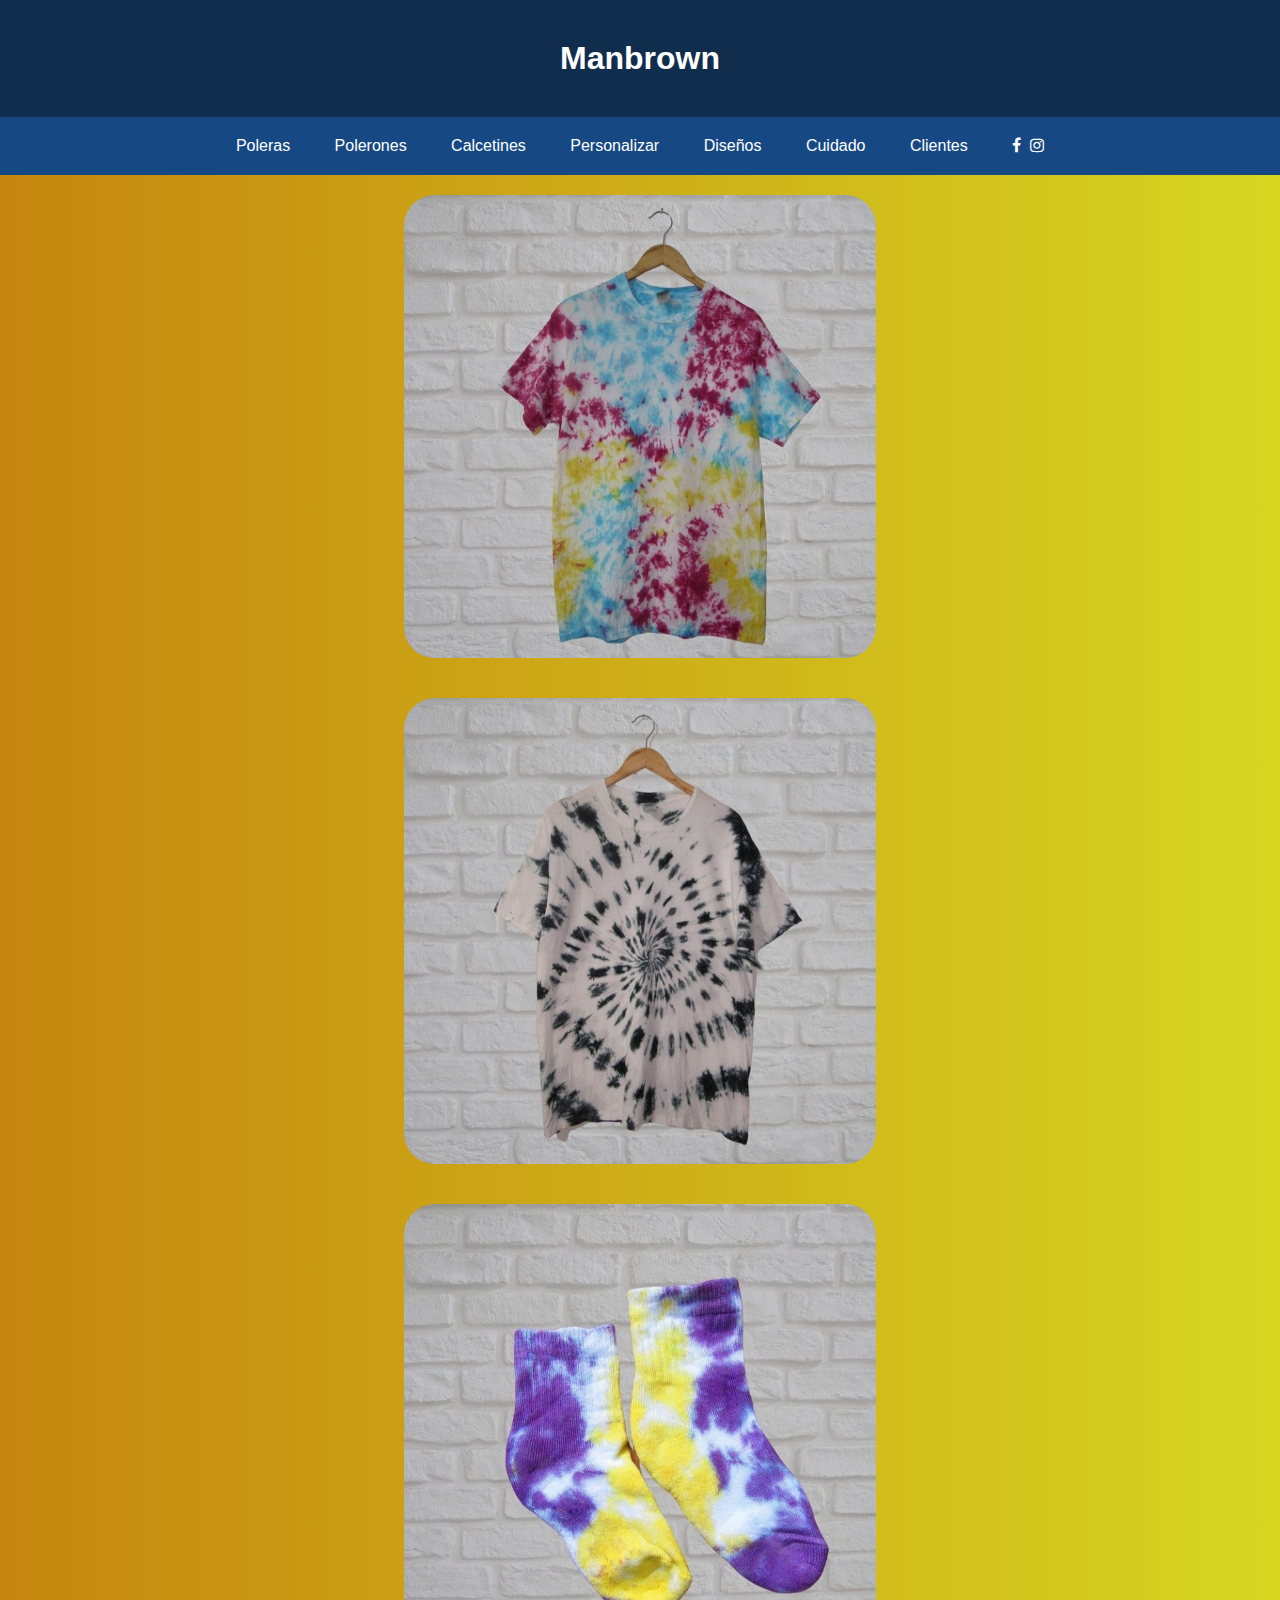
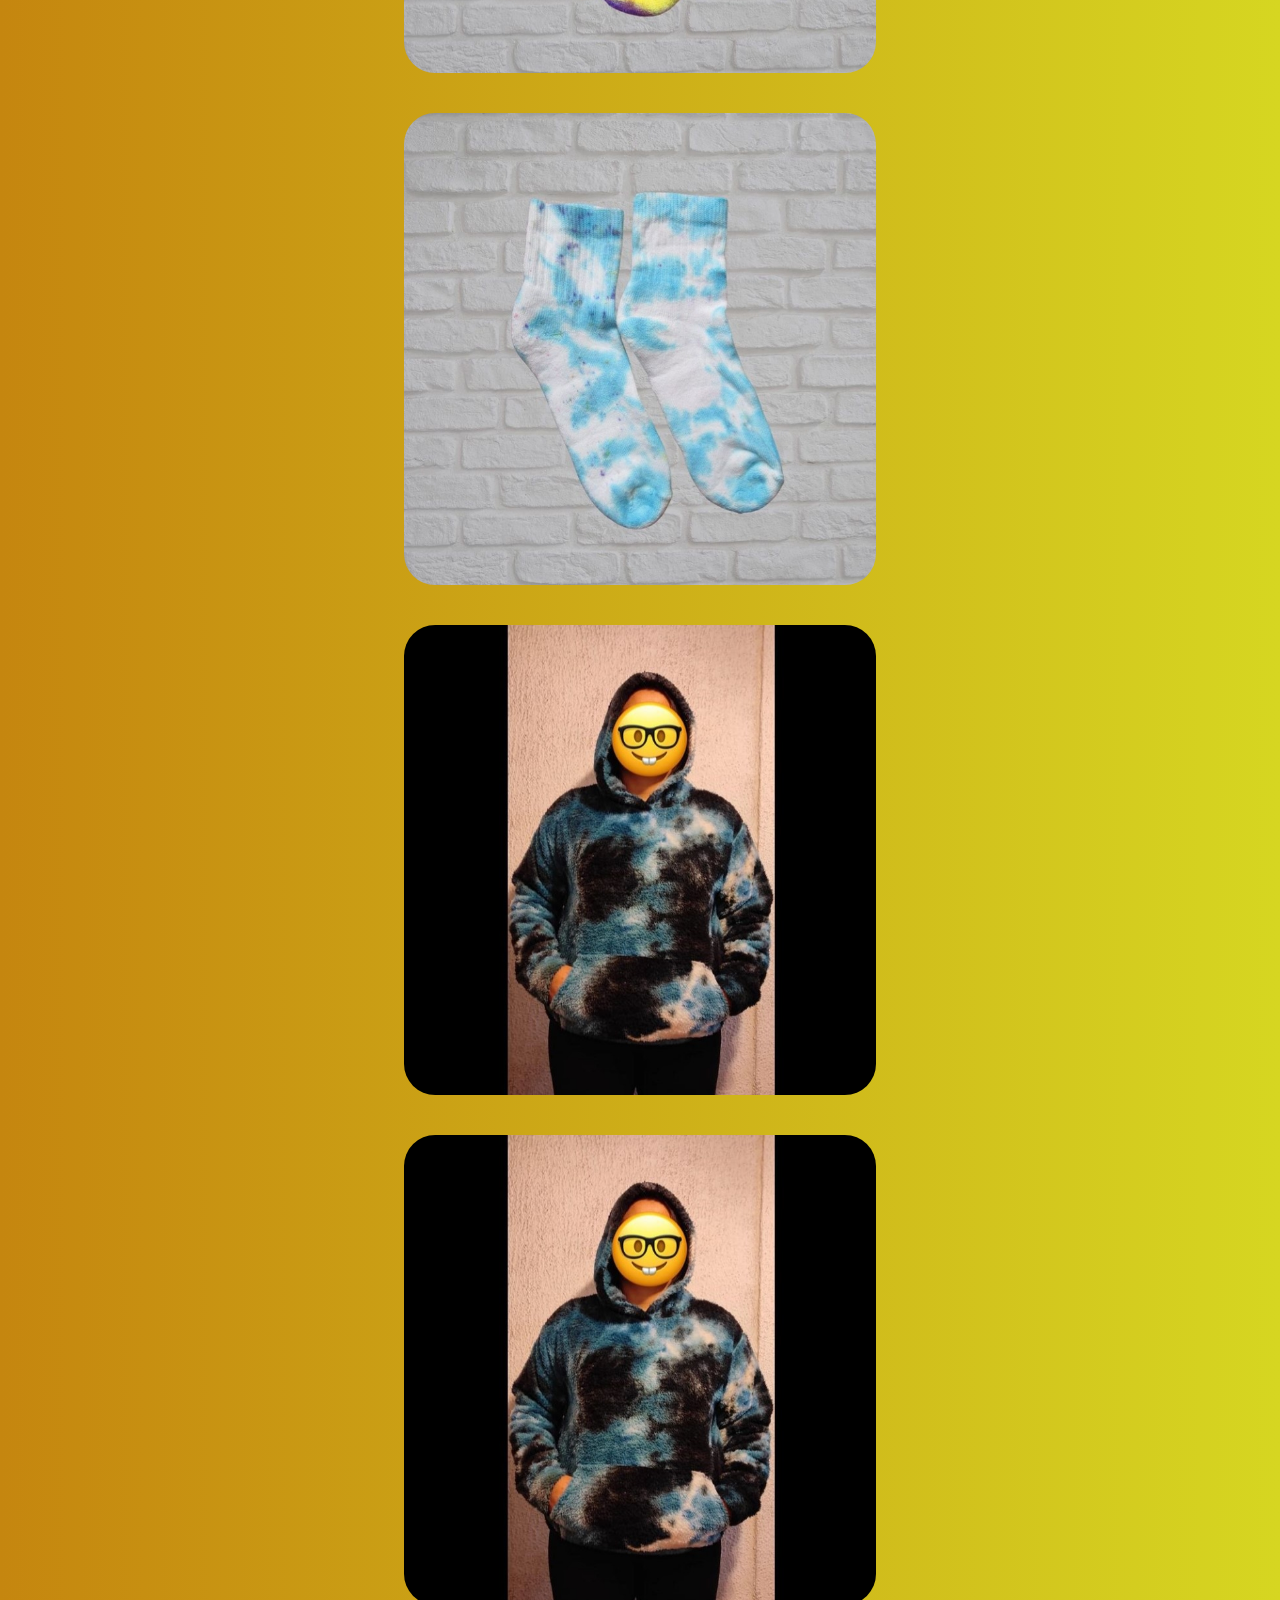
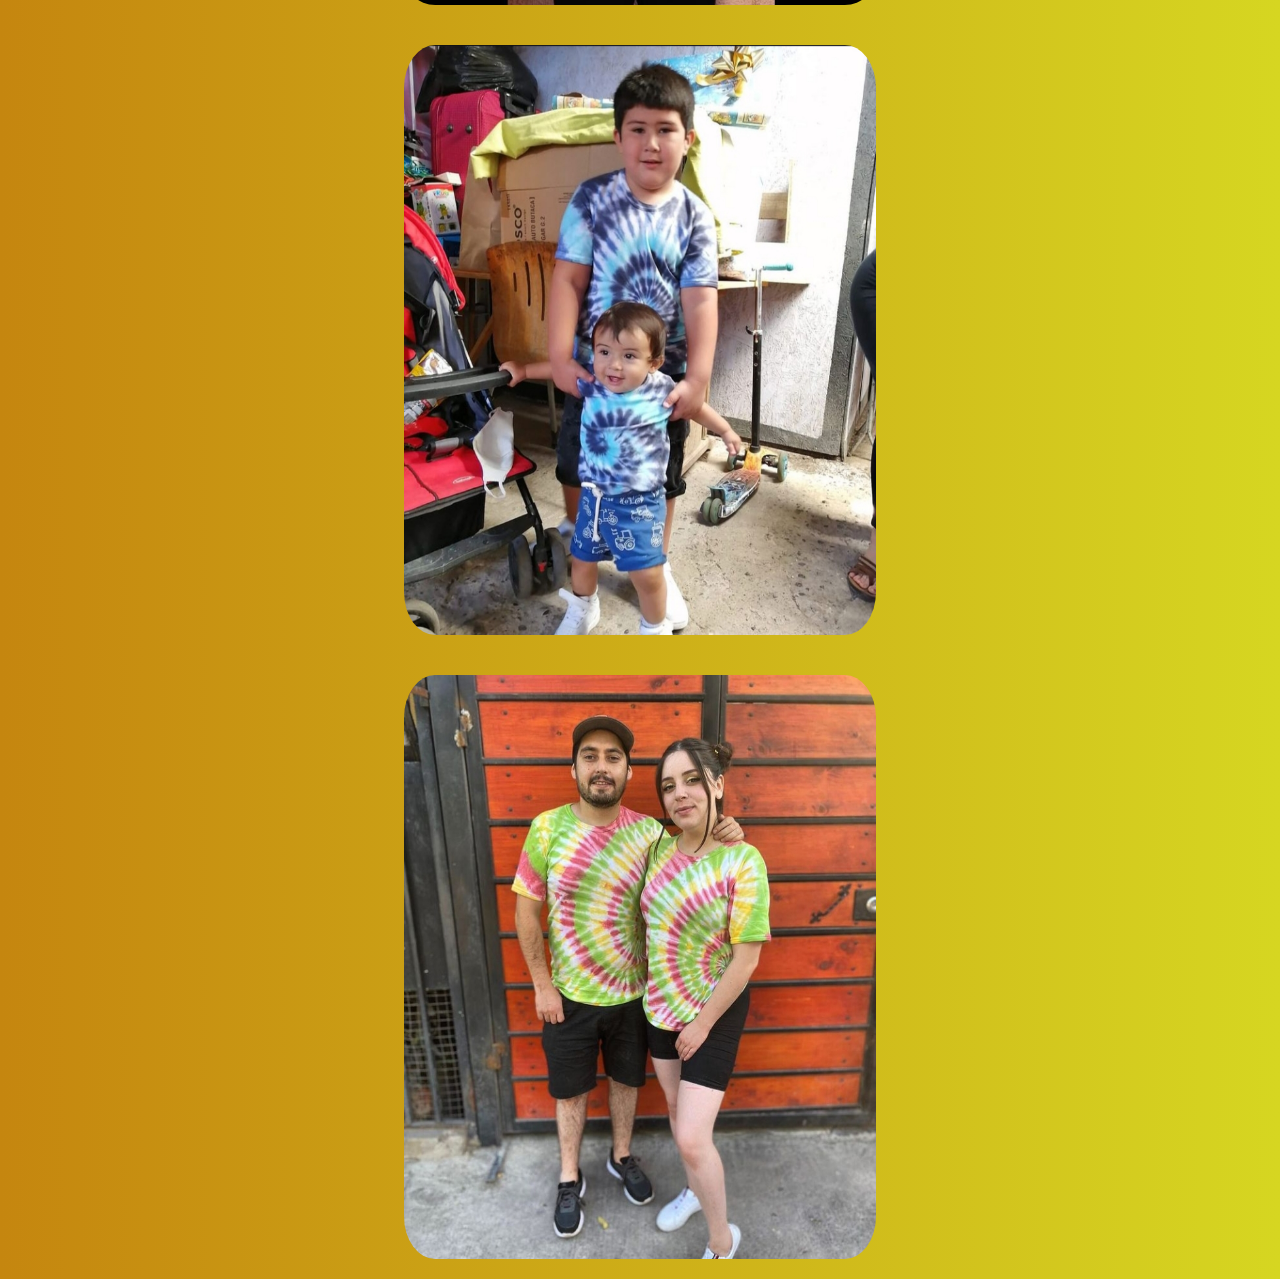
<file: index.html>
<!DOCTYPE html>
<html lang="en">

<head>
  <meta charset="UTF-8">
  <meta name="viewport" content="width=device-width, initial-scale=1.0">
  <meta http-equiv="X-UA-Compatible" content="ie=edge">
  <title>Inicio</title>
  <link rel="stylesheet" href="css/style.css">
  <link rel="stylesheet" href="https://stackpath.bootstrapcdn.com/font-awesome/4.7.0/css/font-awesome.min.css">
  <link href="https://cdn.jsdelivr.net/npm/bootstrap@5.0.2/dist/css/bootstrap.min.css" rel="stylesheet"
    integrity="sha384-EVSTQN3/azprG1Anm3QDgpJLIm9Nao0Yz1ztcQTwFspd3yD65VohhpuuCOmLASjC" crossorigin="anonymous">
  <link rel="stylesheet" href="https://cdnjs.cloudflare.com/ajax/libs/font-awesome/4.7.0/css/font-awesome.min.css">
</head>

<body>

  <header>
    <h1>Manbrown</h1>
  </header>

  <nav>
    <ul>
      <li><a href="poleras.html">Poleras</a></li>
      <li><a href="polerones.html">Polerones</a></li>
      <li><a href="calcetines.html">Calcetines</a></li>
      <li><a href="personalizar.html">Personalizar</a></li>
      <li><a href="diseños.html">Diseños</a></li>
      <li><a href="cuidado.html">Cuidado</a></li>
      <li><a href="clientes.html">Clientes</a></li>
      <li><a target="_blank" href="https://facebook.com/Manbrowncl-102744418232421" class="fa fa-facebook"></a>&nbsp;&nbsp;<a target="_blank"
          href="https://instagram.com/manbrowncl/" class="fa fa-instagram"></a></li>
    </ul>
    <div class="hide">
      <i class="fa fa-bars" aria-hidden="true"></i> Menu
    </div>
  </nav>


  <div class="home">
    <img src="manbrown/poleras/1.jpg">
    <img src="manbrown/poleras/2.jpg">
    <img src="manbrown/calcetines/1.jpg">
    <img src="manbrown/calcetines/2.jpg">
    <img src="manbrown/polerones/1.jpg">
    <img src="manbrown/polerones/1.jpg">
    <img src="manbrown/clientes/3.jpg">
    <img src="manbrown/clientes/2.jpg">
  </div>


  <script src="https://code.jquery.com/jquery-1.12.4.min.js"></script>
  <script src="js/script.js"></script>
</body>

</html>
</file>
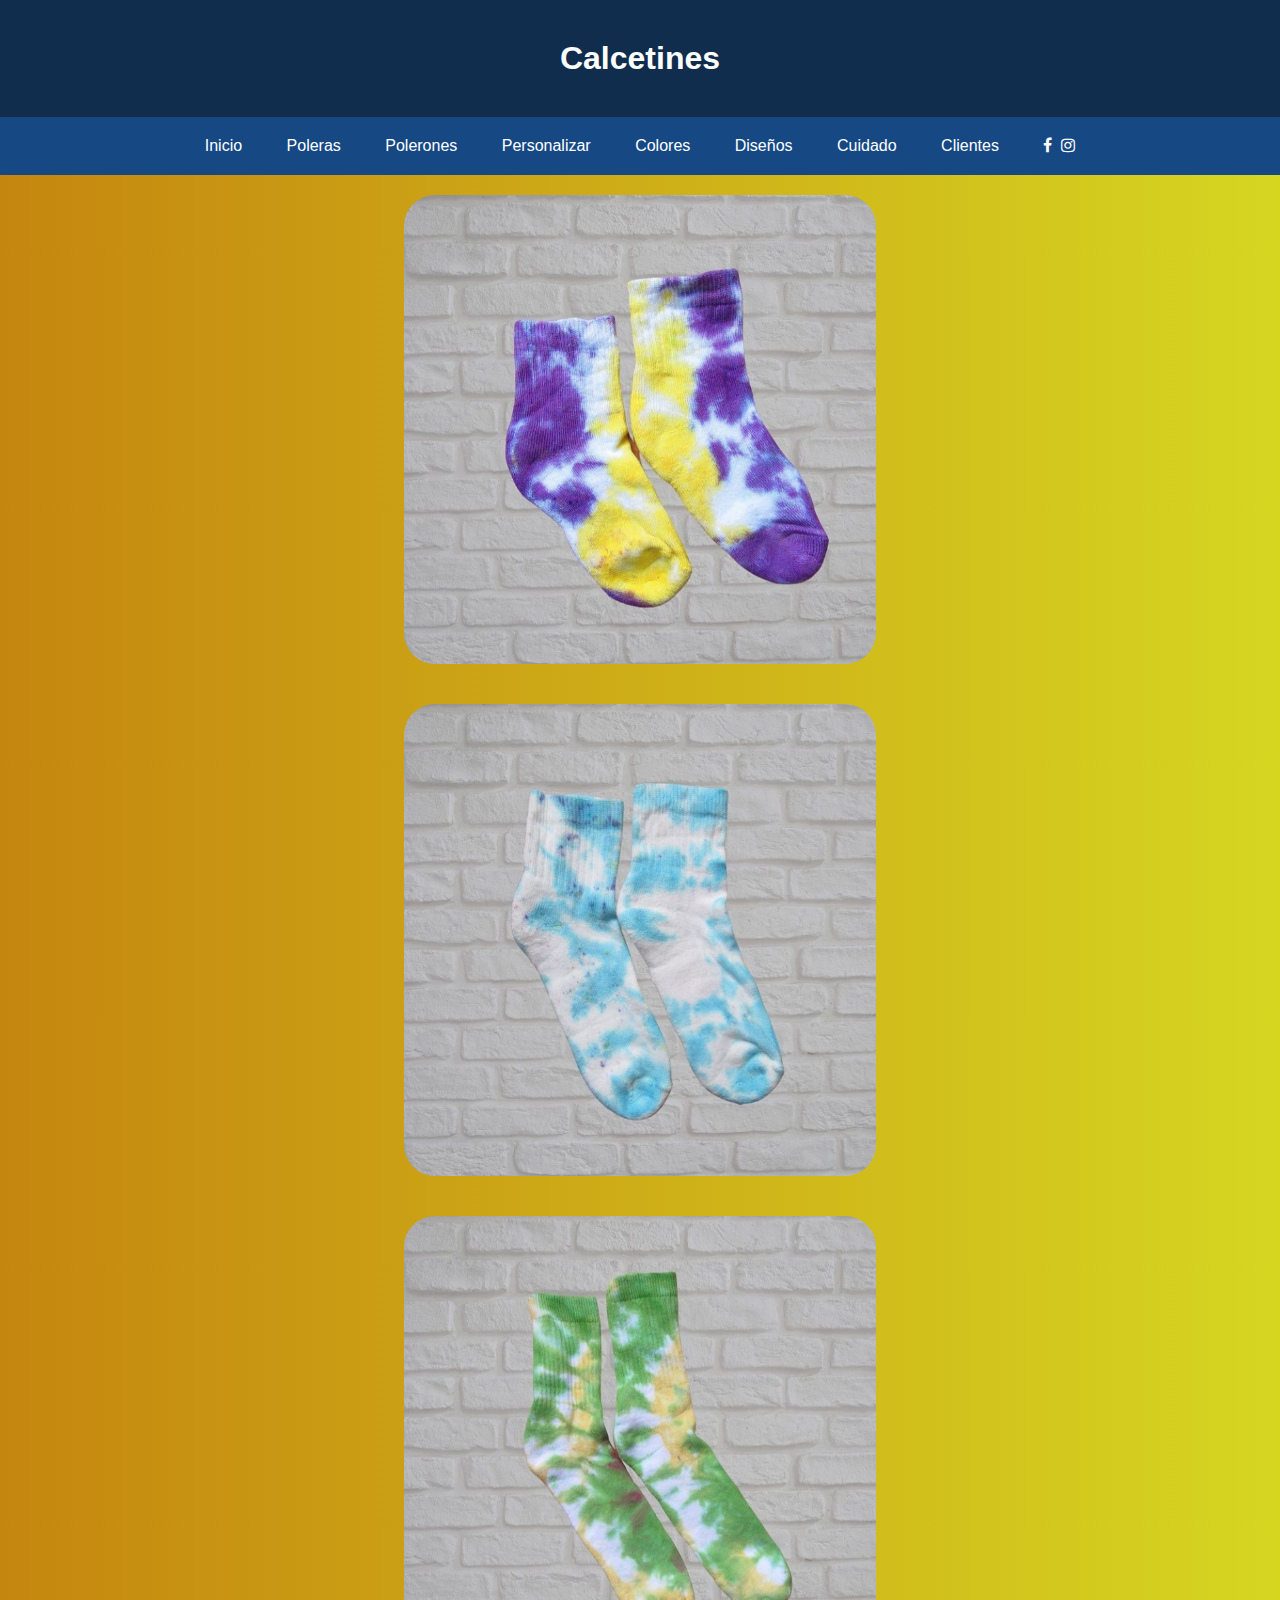
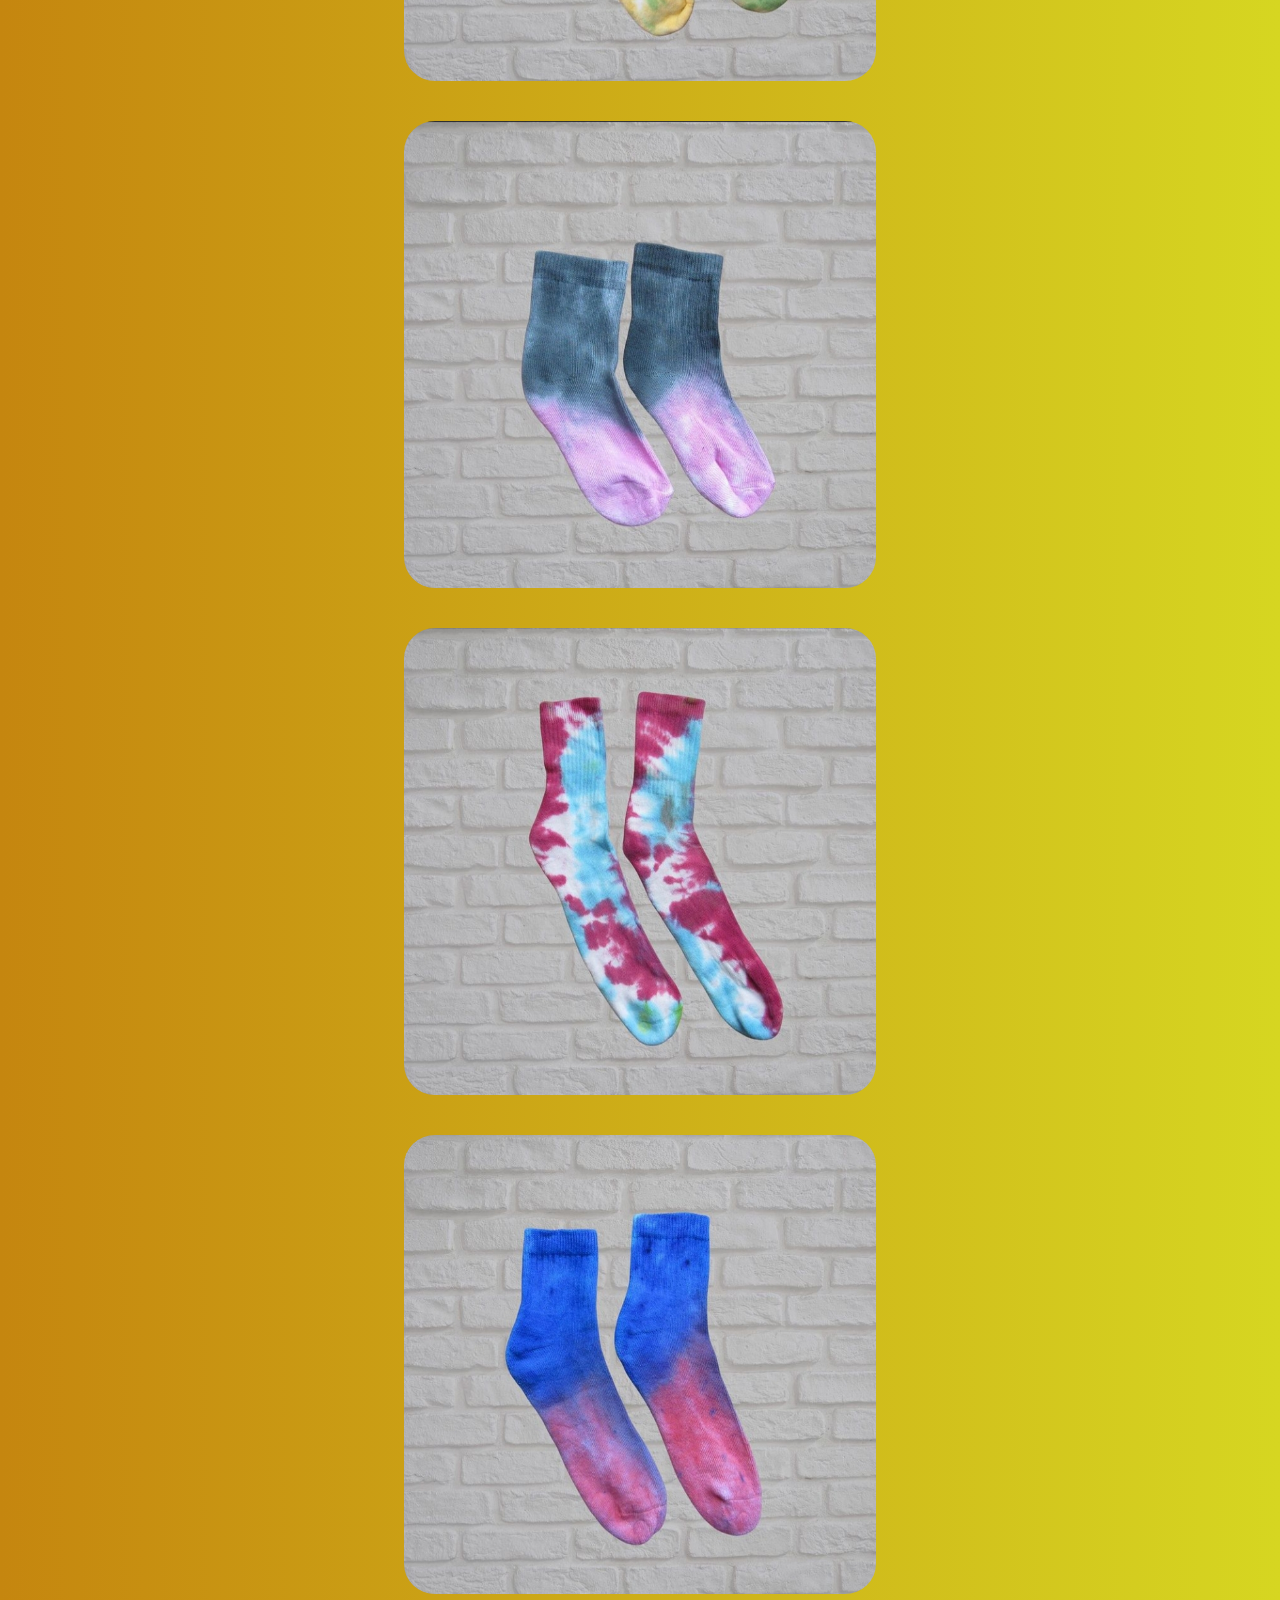
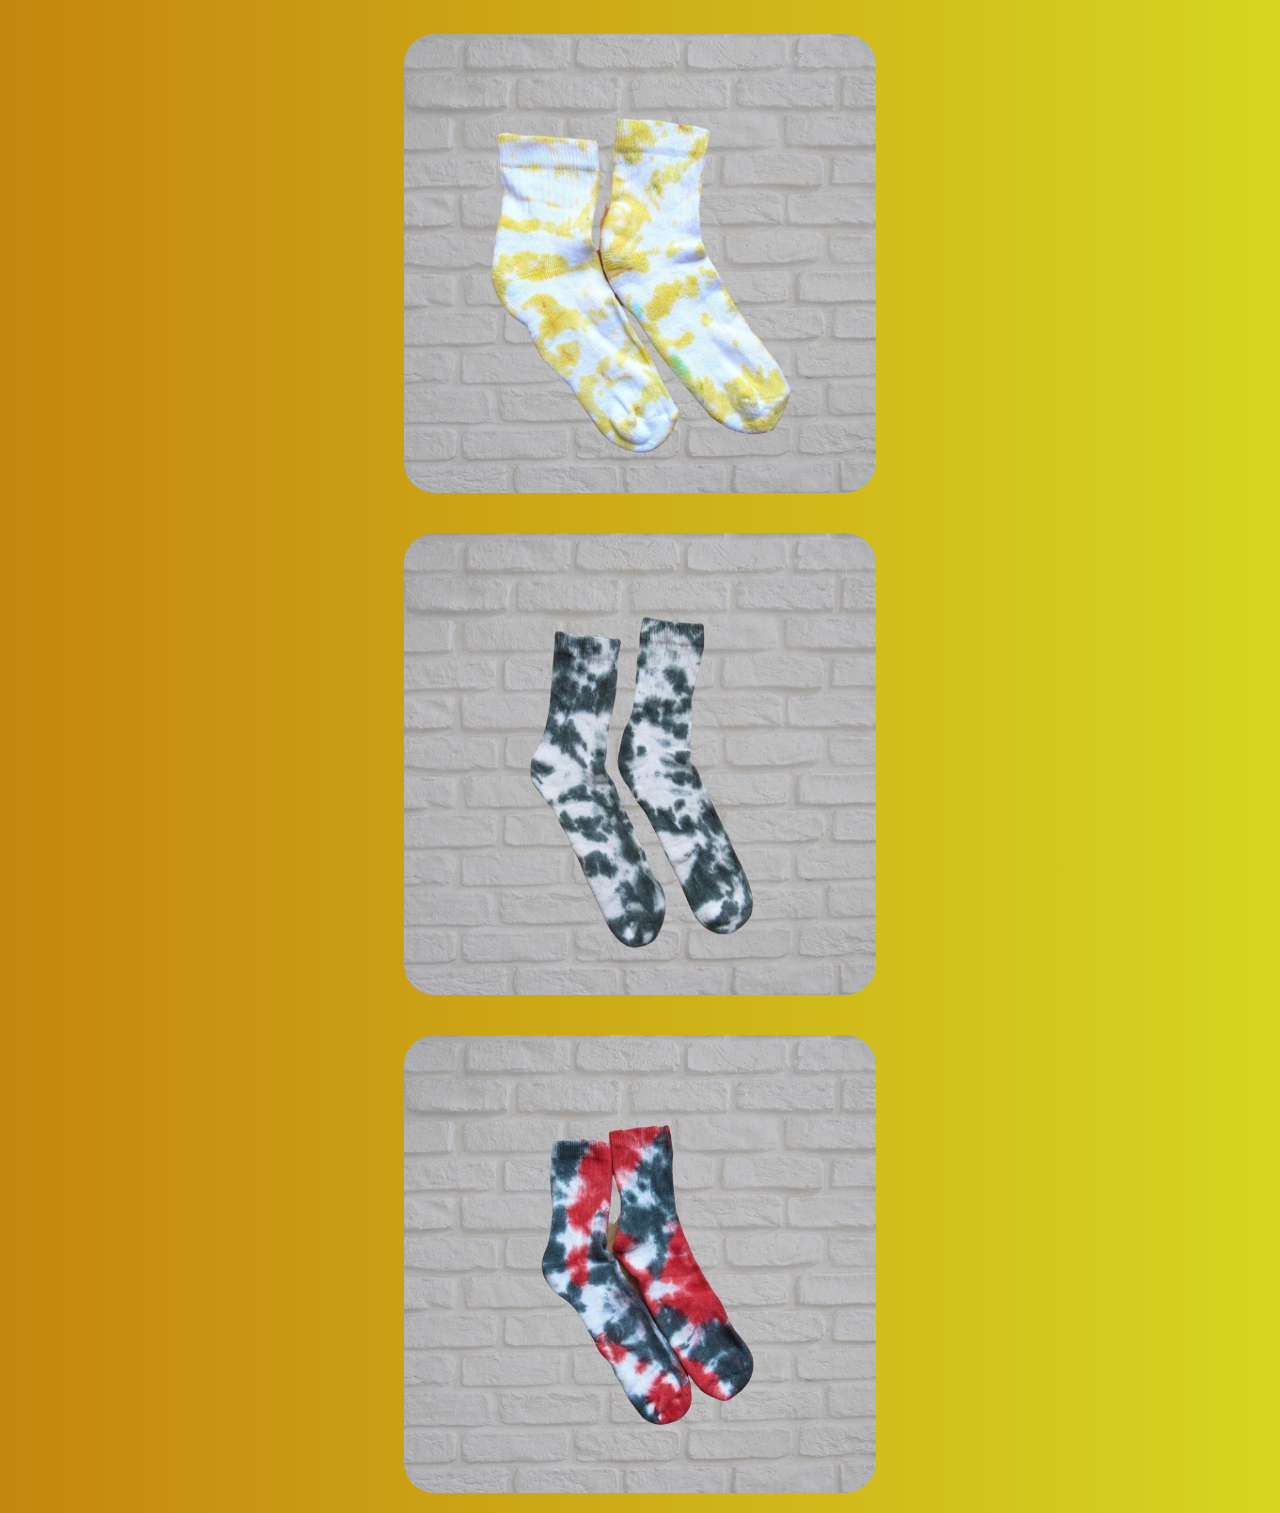
<file: calcetines.html>
<!DOCTYPE html>
<html lang="en">

<head>
    <meta charset="UTF-8">
    <meta name="viewport" content="width=device-width, initial-scale=1.0">
    <meta http-equiv="X-UA-Compatible" content="ie=edge">
    <title>Calcetines</title>
    <link rel="stylesheet" href="css/style.css">
    <link rel="stylesheet" href="https://stackpath.bootstrapcdn.com/font-awesome/4.7.0/css/font-awesome.min.css">
    <link href="https://cdn.jsdelivr.net/npm/bootstrap@5.0.2/dist/css/bootstrap.min.css" rel="stylesheet"
        integrity="sha384-EVSTQN3/azprG1Anm3QDgpJLIm9Nao0Yz1ztcQTwFspd3yD65VohhpuuCOmLASjC" crossorigin="anonymous">
    <link rel="stylesheet" href="https://cdnjs.cloudflare.com/ajax/libs/font-awesome/4.7.0/css/font-awesome.min.css">
</head>

<body>

    <header>
        <h1>Calcetines</h1>
    </header>

    <nav>
        <ul>
            <li><a href="index.html">Inicio</a></li>
            <li><a href="poleras.html">Poleras</a></li>
            <li><a href="polerones.html">Polerones</a></li>
            <li><a href="personalizar.html">Personalizar</a></li>
            <li><a href="colores.html">Colores</a></li>
            <li><a href="diseños.html">Diseños</a></li>
            <li><a href="cuidado.html">Cuidado</a></li>
            <li><a href="clientes.html">Clientes</a></li>
            <li><a target="_blank" href="https://facebook.com/Manbrowncl-102744418232421" class="fa fa-facebook"></a>&nbsp;&nbsp;<a target="_blank"
                    href="https://instagram.com/manbrowncl/" class="fa fa-instagram"></a></li>
        </ul>
        <div class="hide">
            <i class="fa fa-bars" aria-hidden="true"></i> Menu
        </div>
    </nav>

    <div class="home">
        <img src="manbrown/calcetines/1.jpg">
        <img src="manbrown/calcetines/2.jpg">
        <img src="manbrown/calcetines/3.jpg">
        <img src="manbrown/calcetines/4.jpg">
        <img src="manbrown/calcetines/5.jpg">
        <img src="manbrown/calcetines/6.jpg">
        <img src="manbrown/calcetines/7.jpg">
        <img src="manbrown/calcetines/8.jpg">
        <img src="manbrown/calcetines/9.jpg">
    </div>


    <script src="https://code.jquery.com/jquery-1.12.4.min.js"></script>
    <script src="js/script.js"></script>
</body>

</html>
</file>
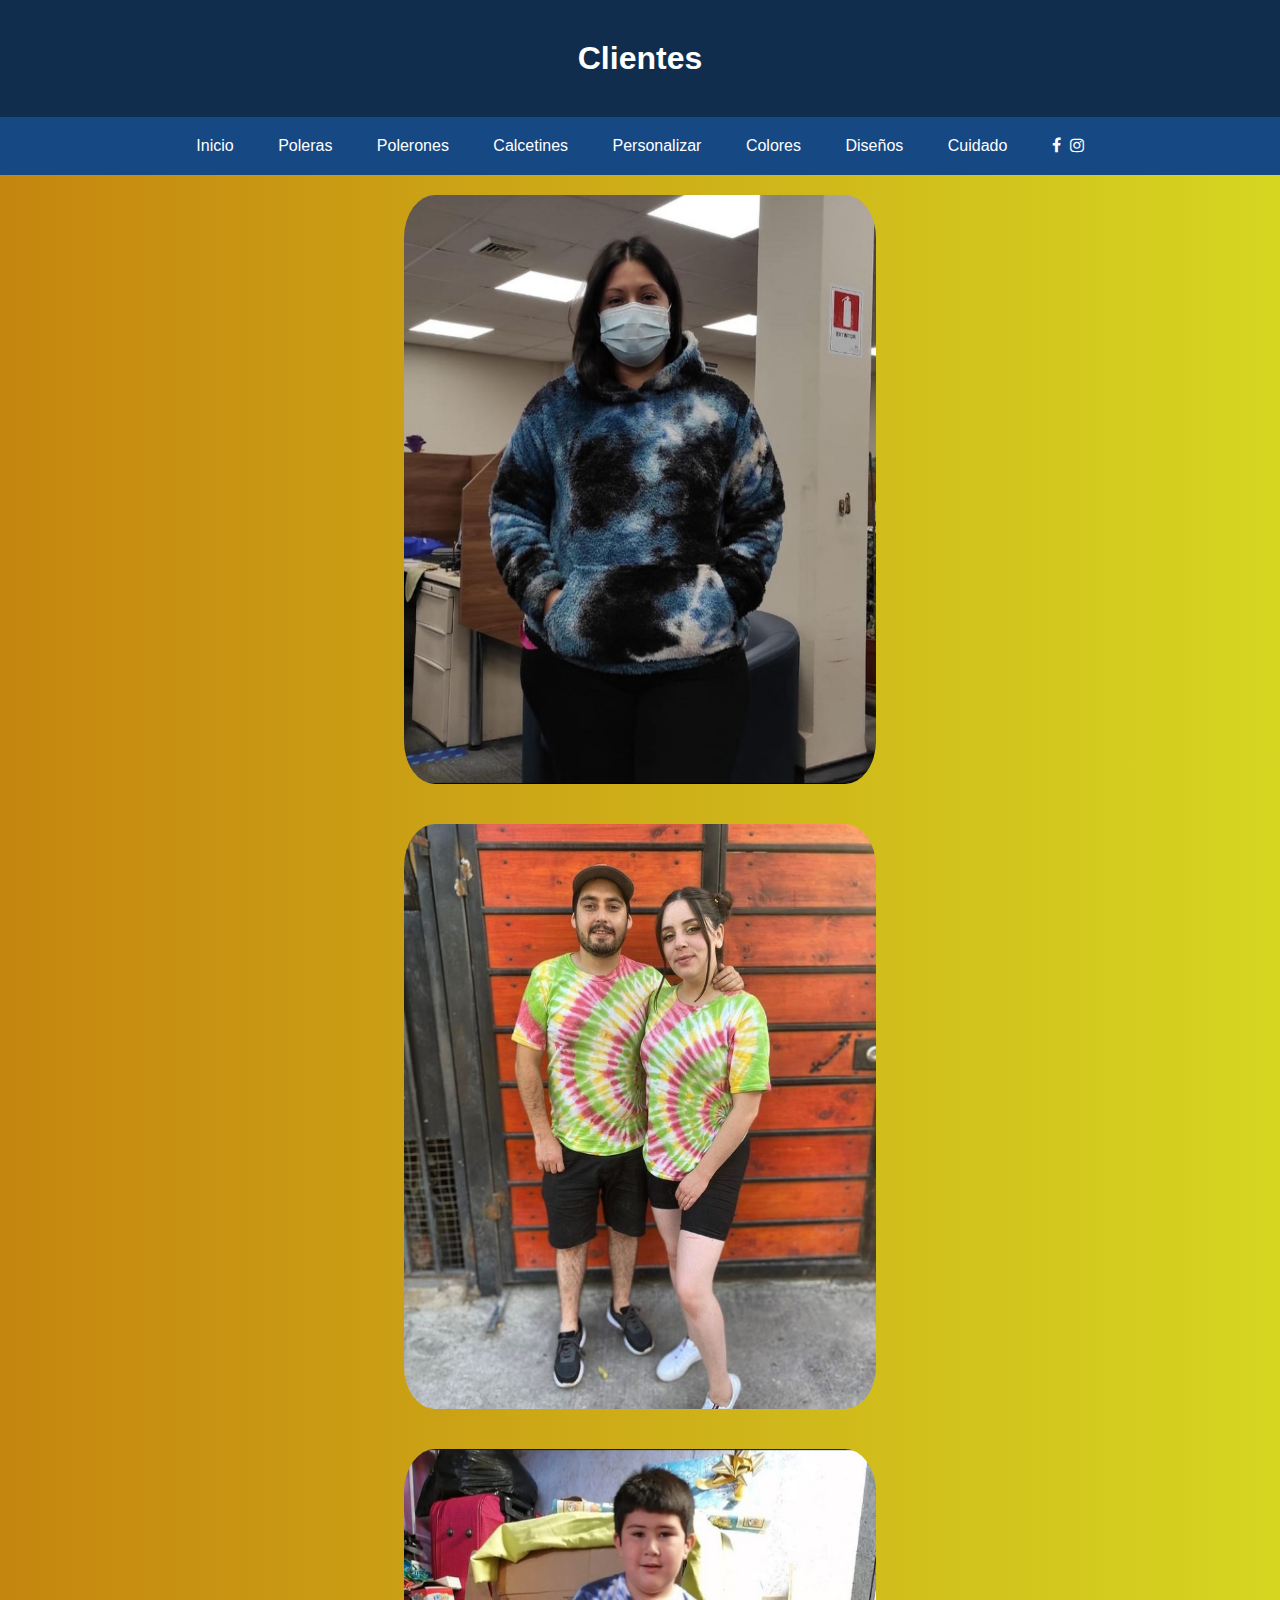
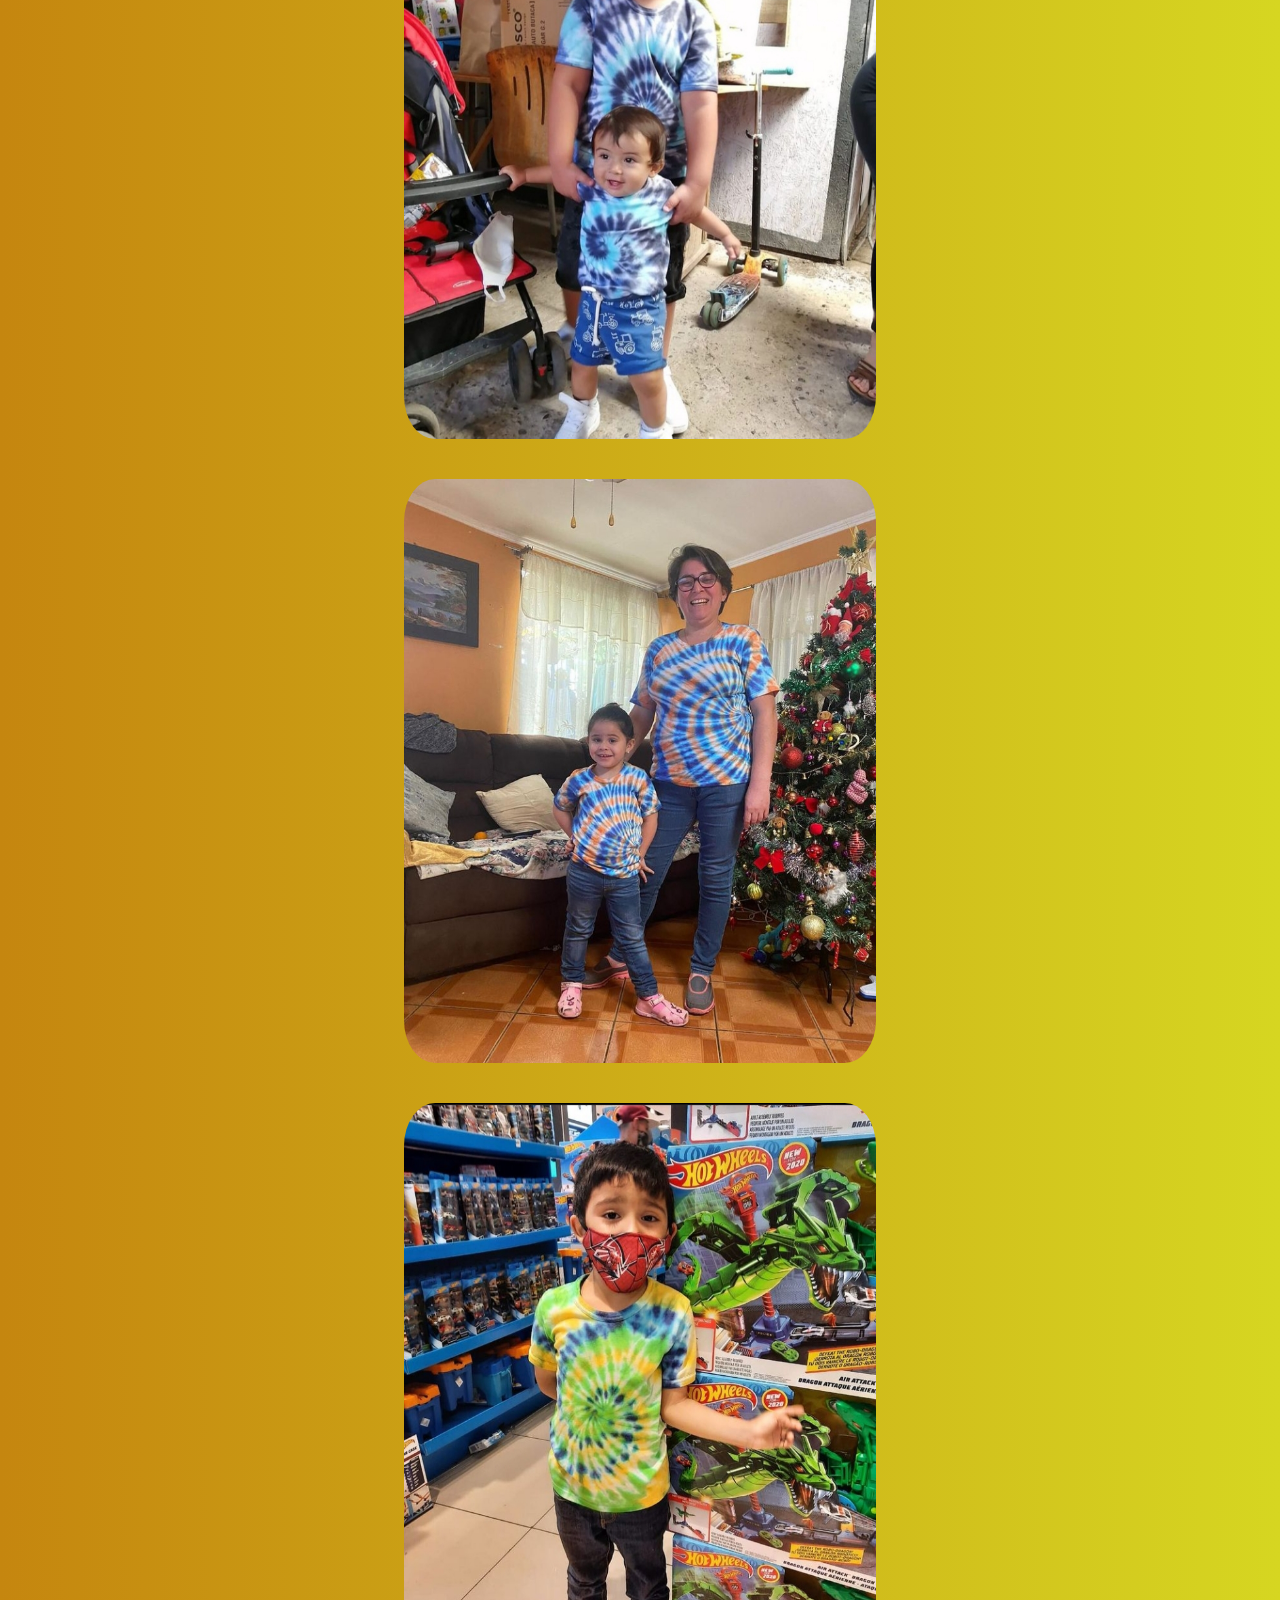
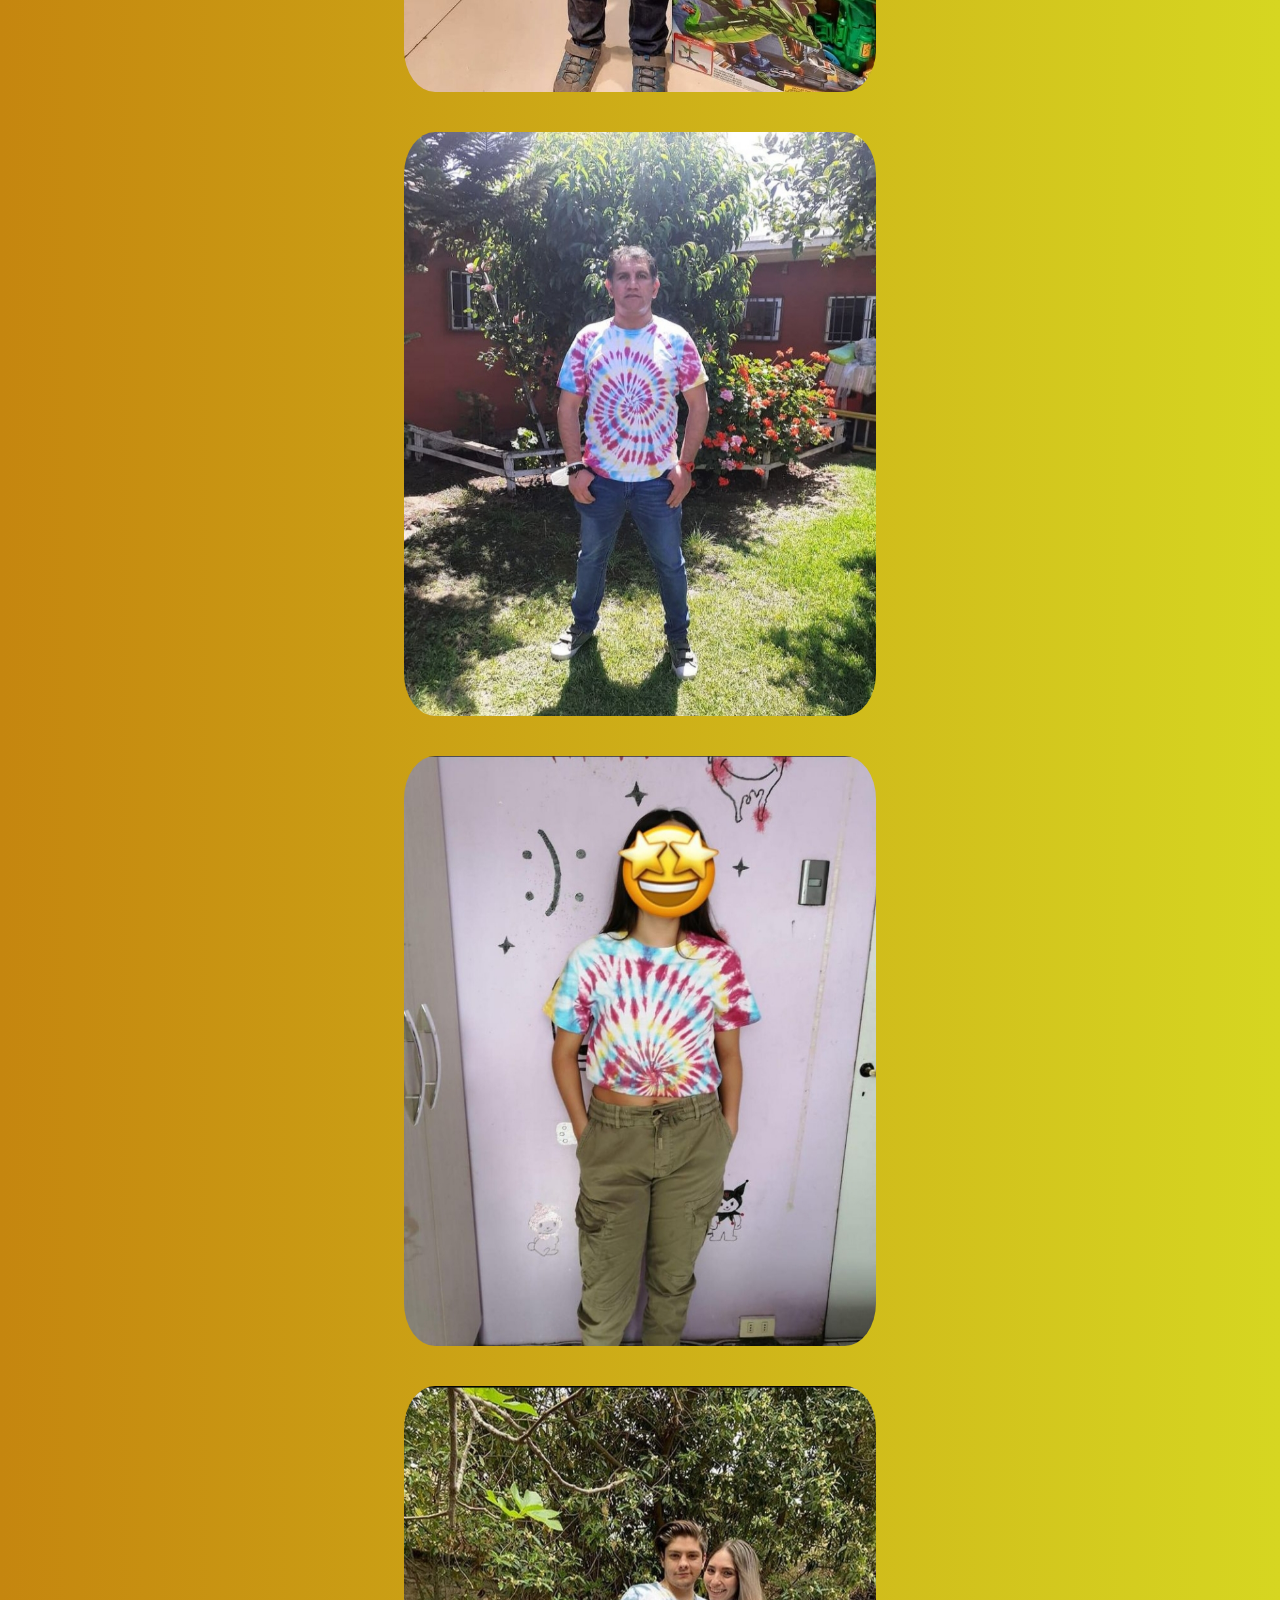
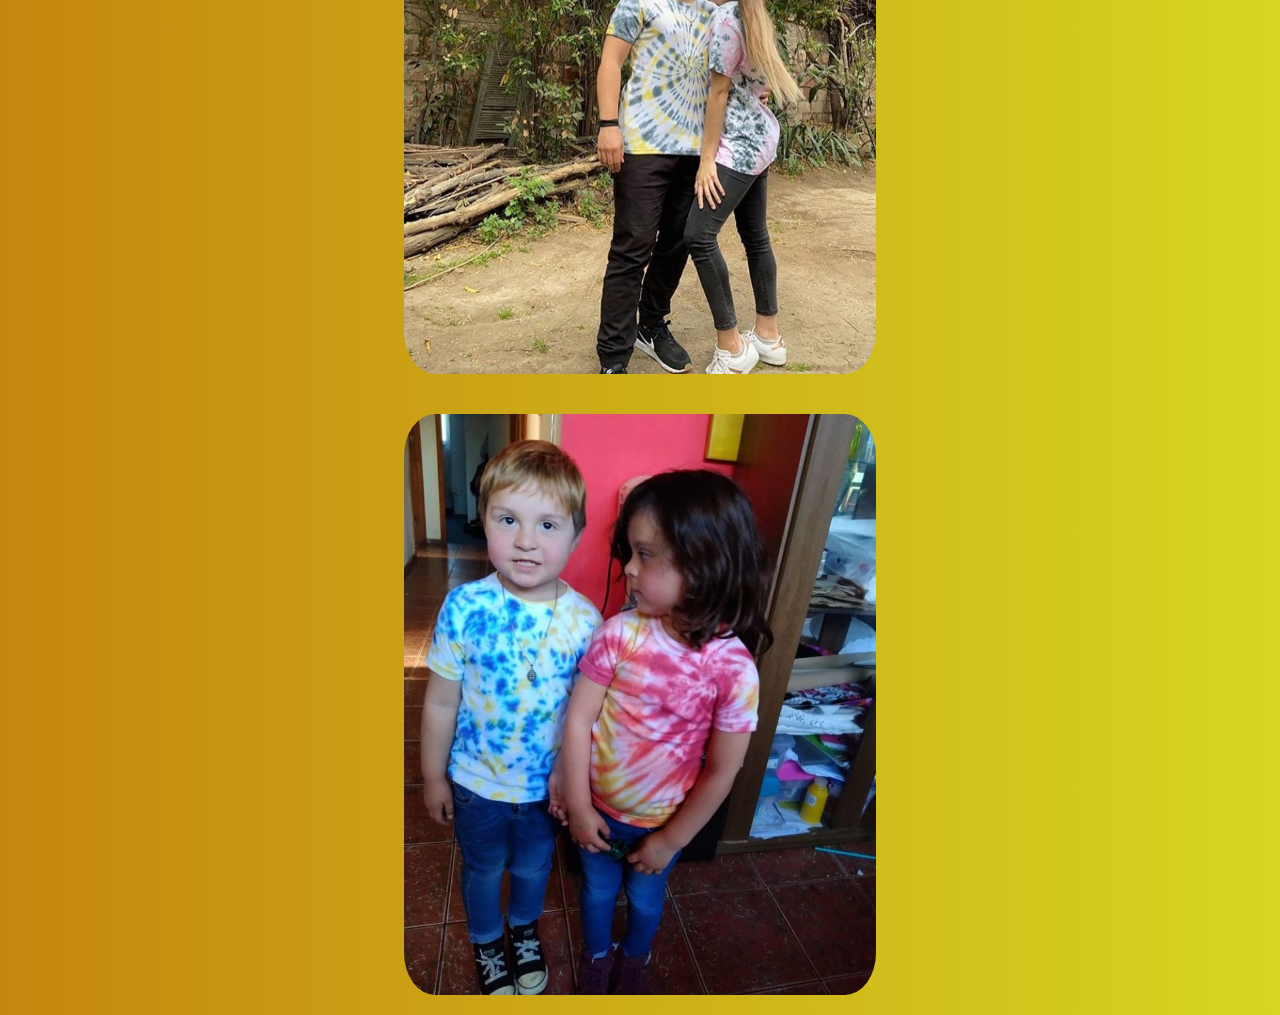
<file: clientes.html>
<!DOCTYPE html>
<html lang="en">

<head>
    <meta charset="UTF-8">
    <meta name="viewport" content="width=device-width, initial-scale=1.0">
    <meta http-equiv="X-UA-Compatible" content="ie=edge">
    <title>Clientes</title>
    <link rel="stylesheet" href="css/style.css">
    <link rel="stylesheet" href="https://stackpath.bootstrapcdn.com/font-awesome/4.7.0/css/font-awesome.min.css">
    <link href="https://cdn.jsdelivr.net/npm/bootstrap@5.0.2/dist/css/bootstrap.min.css" rel="stylesheet"
        integrity="sha384-EVSTQN3/azprG1Anm3QDgpJLIm9Nao0Yz1ztcQTwFspd3yD65VohhpuuCOmLASjC" crossorigin="anonymous">
    <link rel="stylesheet" href="https://cdnjs.cloudflare.com/ajax/libs/font-awesome/4.7.0/css/font-awesome.min.css">
</head>

<body>

    <header>
        <h1>Clientes</h1>
    </header>

    <nav>
        <ul>
            <li><a href="index.html">Inicio</a></li>
            <li><a href="poleras.html">Poleras</a></li>
            <li><a href="polerones.html">Polerones</a></li>
            <li><a href="calcetines.html">Calcetines</a></li>
            <li><a href="personalizar.html">Personalizar</a></li>
            <li><a href="colores.html">Colores</a></li>
            <li><a href="diseños.html">Diseños</a></li>
            <li><a href="cuidado.html">Cuidado</a></li>
            <li><a target="_blank" href="https://facebook.com/Manbrowncl-102744418232421" class="fa fa-facebook"></a>&nbsp;&nbsp;<a target="_blank"
                    href="https://instagram.com/manbrowncl/" class="fa fa-instagram"></a></li>
        </ul>
        <div class="hide">
            <i class="fa fa-bars" aria-hidden="true"></i> Menu
        </div>
    </nav>

    <div class="home">
        <img src="manbrown/clientes/1.jpg">
        <img src="manbrown/clientes/2.jpg">
        <img src="manbrown/clientes/3.jpg">
        <img src="manbrown/clientes/4.jpg">
        <img src="manbrown/clientes/5.jpg">
        <img src="manbrown/clientes/6.jpg">
        <img src="manbrown/clientes/7.jpg">
        <img src="manbrown/clientes/8.jpg">
        <img src="manbrown/clientes/9.jpg">
    </div>


    <script src="https://code.jquery.com/jquery-1.12.4.min.js"></script>
    <script src="js/script.js"></script>
</body>

</html>
</file>
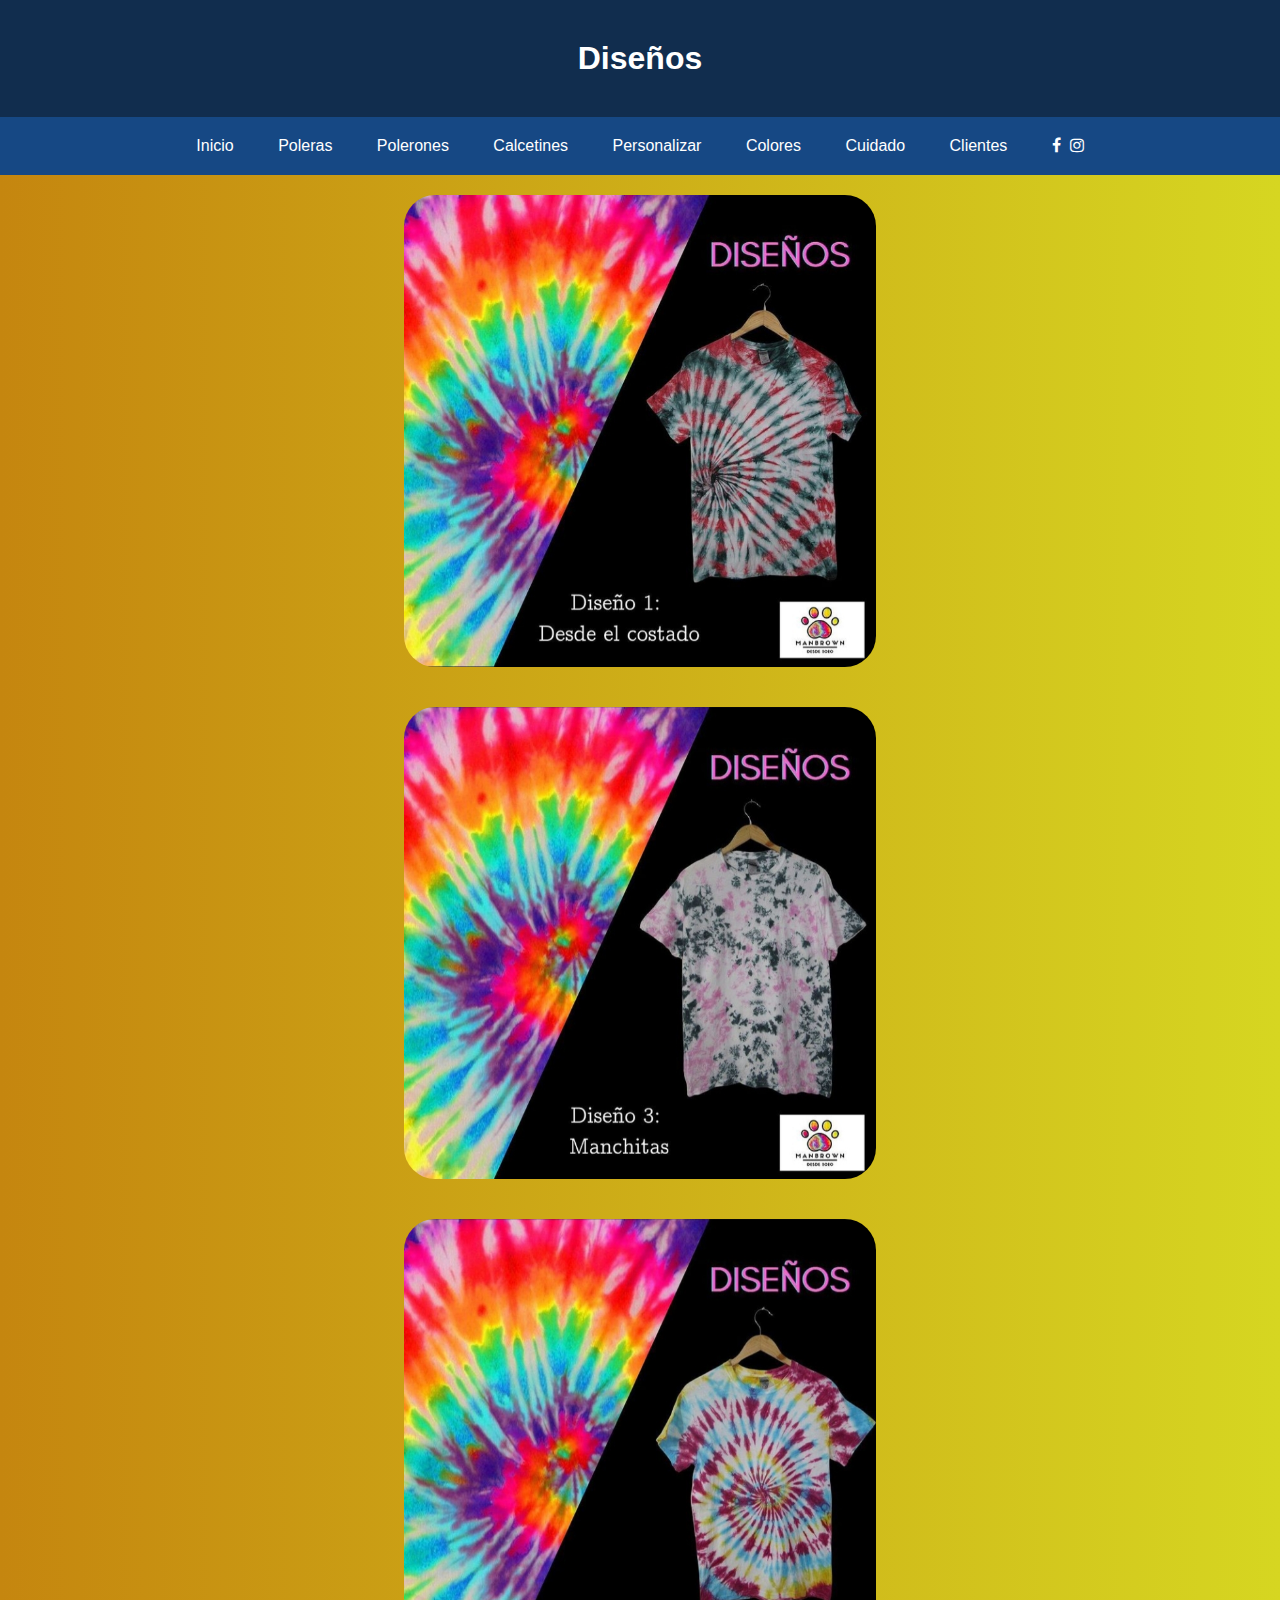
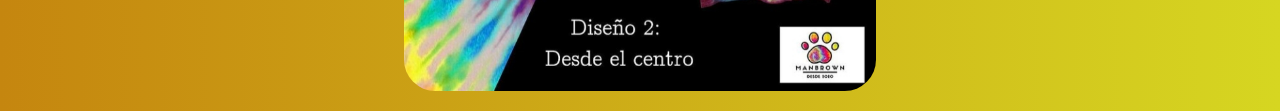
<file: diseños.html>
<!DOCTYPE html>
<html lang="en">

<head>
    <meta charset="UTF-8">
    <meta name="viewport" content="width=device-width, initial-scale=1.0">
    <meta http-equiv="X-UA-Compatible" content="ie=edge">
    <title>Diseños</title>
    <link rel="stylesheet" href="css/style.css">
    <link rel="stylesheet" href="https://stackpath.bootstrapcdn.com/font-awesome/4.7.0/css/font-awesome.min.css">
    <link href="https://cdn.jsdelivr.net/npm/bootstrap@5.0.2/dist/css/bootstrap.min.css" rel="stylesheet"
        integrity="sha384-EVSTQN3/azprG1Anm3QDgpJLIm9Nao0Yz1ztcQTwFspd3yD65VohhpuuCOmLASjC" crossorigin="anonymous">
    <link rel="stylesheet" href="https://cdnjs.cloudflare.com/ajax/libs/font-awesome/4.7.0/css/font-awesome.min.css">
</head>

<body>

    <header>
        <h1>Diseños</h1>
    </header>

    <nav>
        <ul>
            <li><a href="index.html">Inicio</a></li>
            <li><a href="poleras.html">Poleras</a></li>
            <li><a href="polerones.html">Polerones</a></li>
            <li><a href="calcetines.html">Calcetines</a></li>
            <li><a href="personalizar.html">Personalizar</a></li>
            <li><a href="colores.html">Colores</a></li>
            <li><a href="cuidado.html">Cuidado</a></li>
            <li><a href="clientes.html">Clientes</a></li>
            <li><a target="_blank" href="https://facebook.com/Manbrowncl-102744418232421" class="fa fa-facebook"></a>&nbsp;&nbsp;<a target="_blank"
                    href="https://instagram.com/manbrowncl/" class="fa fa-instagram"></a></li>
        </ul>
        <div class="hide">
            <i class="fa fa-bars" aria-hidden="true"></i> Menu
        </div>
    </nav>

    <div class="home">
        <img src="manbrown/diseños/1.jpg">
        <img src="manbrown/diseños/2.jpg">
        <img src="manbrown/diseños/3.jpg">
    </div>


    <script src="https://code.jquery.com/jquery-1.12.4.min.js"></script>
    <script src="js/script.js"></script>
</body>

</html>
</file>
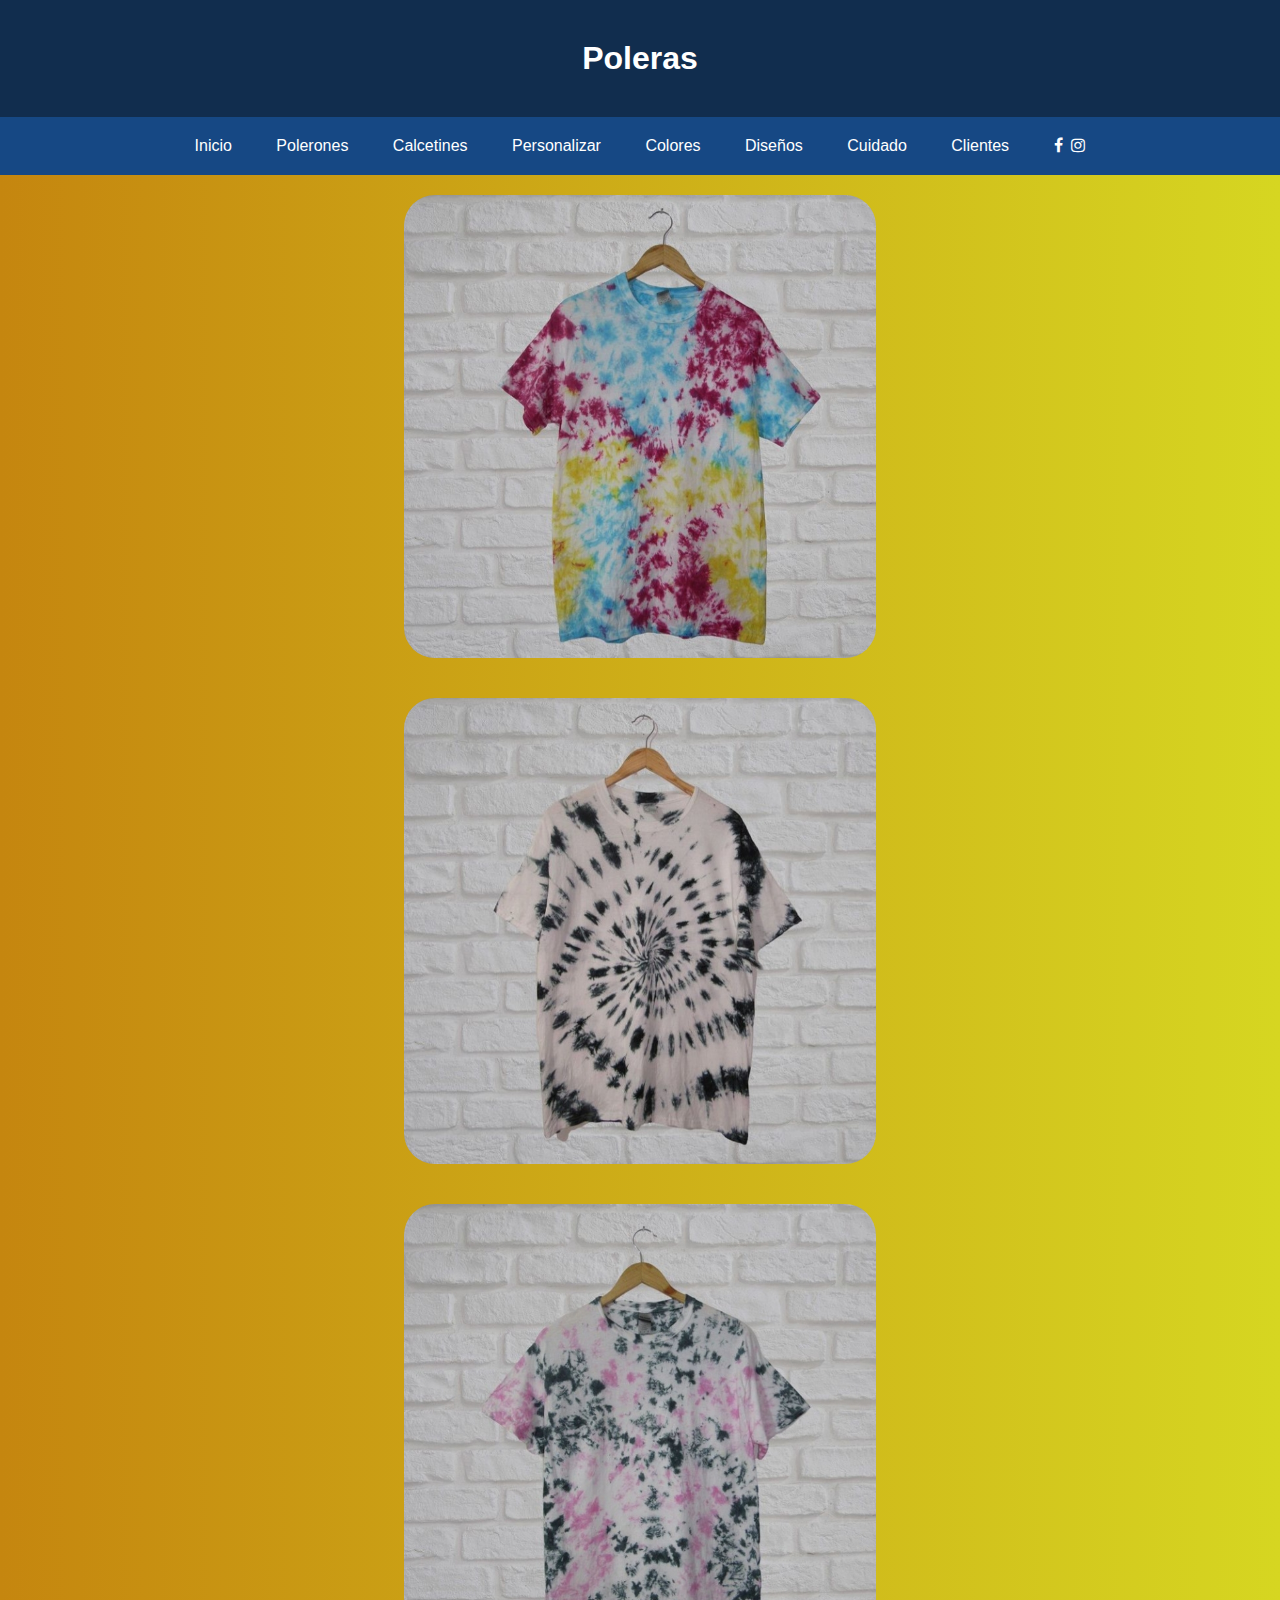
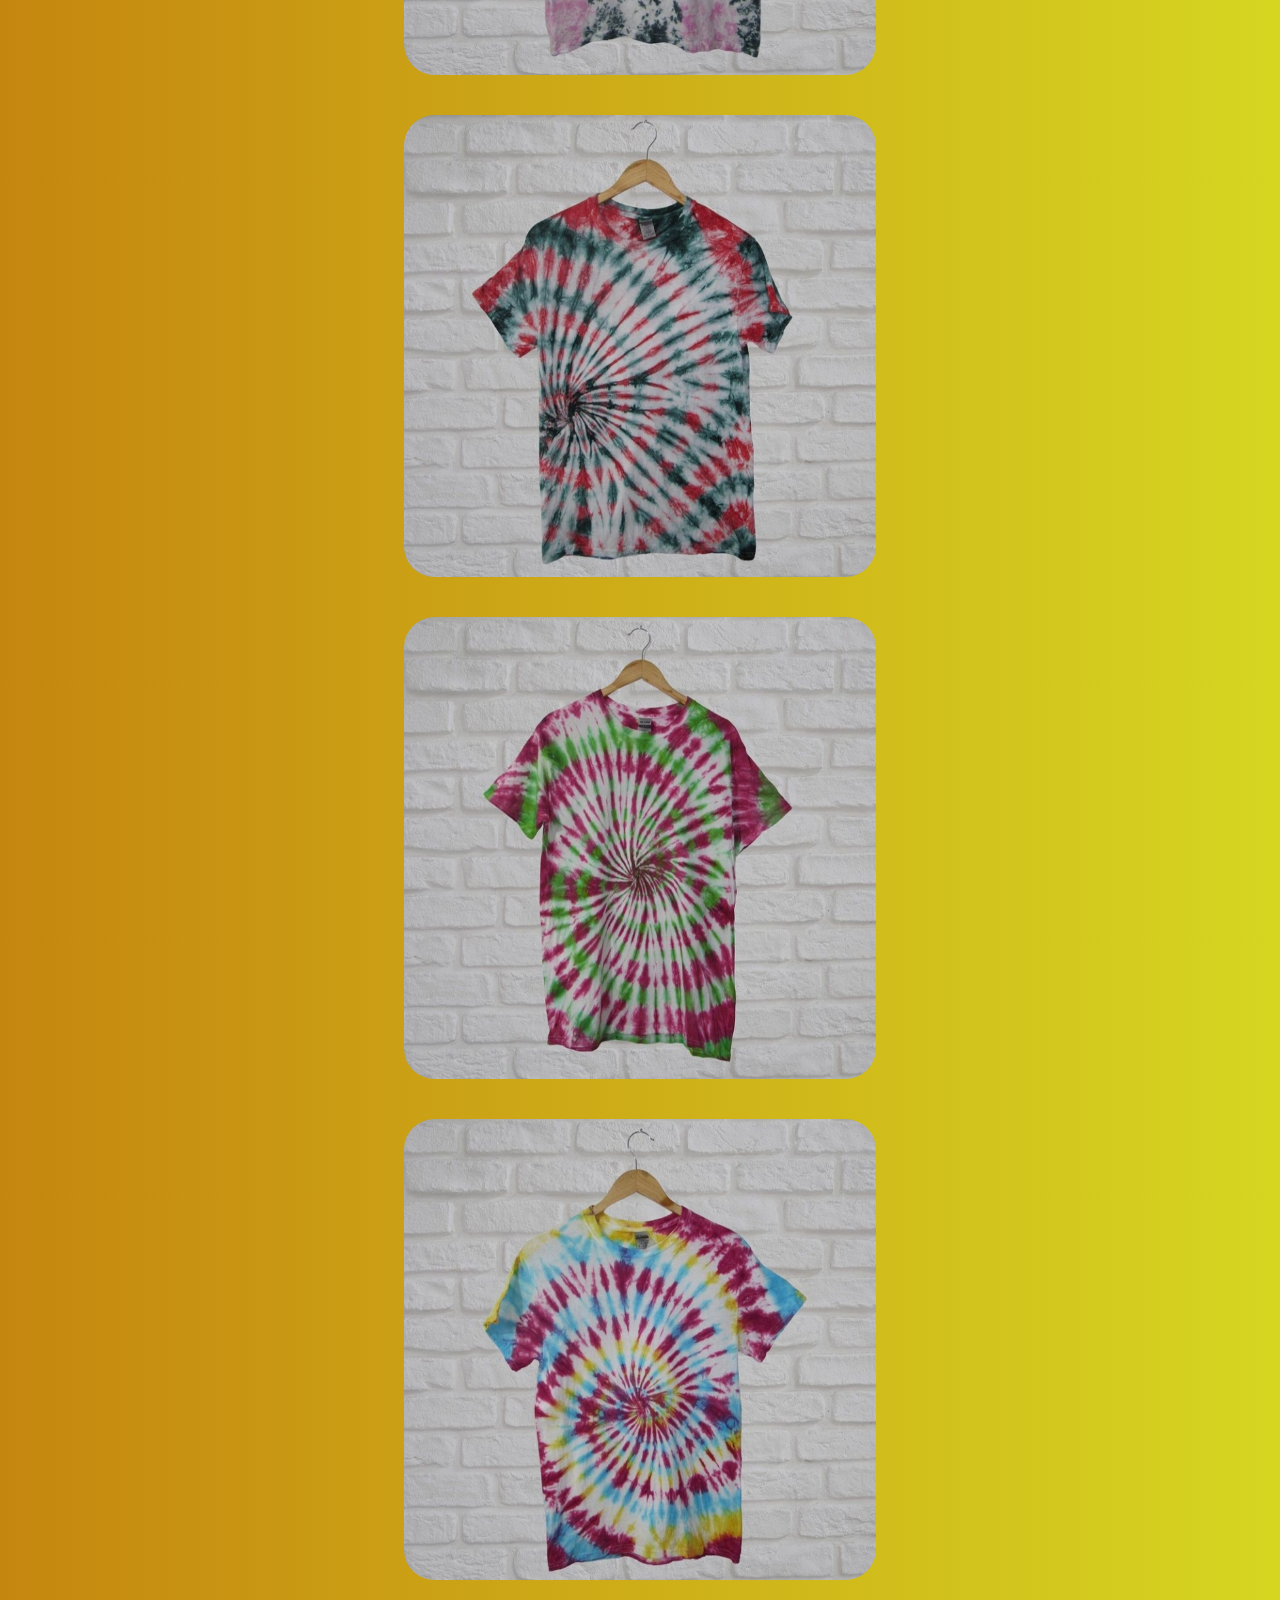
<file: poleras.html>
<!DOCTYPE html>
<html lang="en">

<head>
    <meta charset="UTF-8">
    <meta name="viewport" content="width=device-width, initial-scale=1.0">
    <meta http-equiv="X-UA-Compatible" content="ie=edge">
    <title>Poleras</title>
    <link rel="stylesheet" href="css/style.css">
    <link rel="stylesheet" href="https://stackpath.bootstrapcdn.com/font-awesome/4.7.0/css/font-awesome.min.css">
    <link href="https://cdn.jsdelivr.net/npm/bootstrap@5.0.2/dist/css/bootstrap.min.css" rel="stylesheet"
        integrity="sha384-EVSTQN3/azprG1Anm3QDgpJLIm9Nao0Yz1ztcQTwFspd3yD65VohhpuuCOmLASjC" crossorigin="anonymous">
    <link rel="stylesheet" href="https://cdnjs.cloudflare.com/ajax/libs/font-awesome/4.7.0/css/font-awesome.min.css">
</head>

<body>

    <header>
        <h1>Poleras</h1>
    </header>

    <nav>
        <ul>
            <li><a href="index.html">Inicio</a></li>
            <li><a href="polerones.html">Polerones</a></li>
            <li><a href="calcetines.html">Calcetines</a></li>
            <li><a href="personalizar.html">Personalizar</a></li>
            <li><a href="colores.html">Colores</a></li>
            <li><a href="diseños.html">Diseños</a></li>
            <li><a href="cuidado.html">Cuidado</a></li>
            <li><a href="clientes.html">Clientes</a></li>
            <li><a target="_blank" href="https://facebook.com/Manbrowncl-102744418232421" class="fa fa-facebook"></a>&nbsp;&nbsp;<a target="_blank"
                    href="https://instagram.com/manbrowncl/" class="fa fa-instagram"></a></li>
        </ul>
        <div class="hide">
            <i class="fa fa-bars" aria-hidden="true"></i> Menu
        </div>
    </nav>

    <div class="home">
        <img src="manbrown/poleras/1.jpg">
        <img src="manbrown/poleras/2.jpg">
        <img src="manbrown/poleras/3.jpg">
        <img src="manbrown/poleras/4.jpg">
        <img src="manbrown/poleras/5.jpg">
        <img src="manbrown/poleras/6.jpg">
    </div>


    <script src="https://code.jquery.com/jquery-1.12.4.min.js"></script>
    <script src="js/script.js"></script>
</body>

</html>
</file>
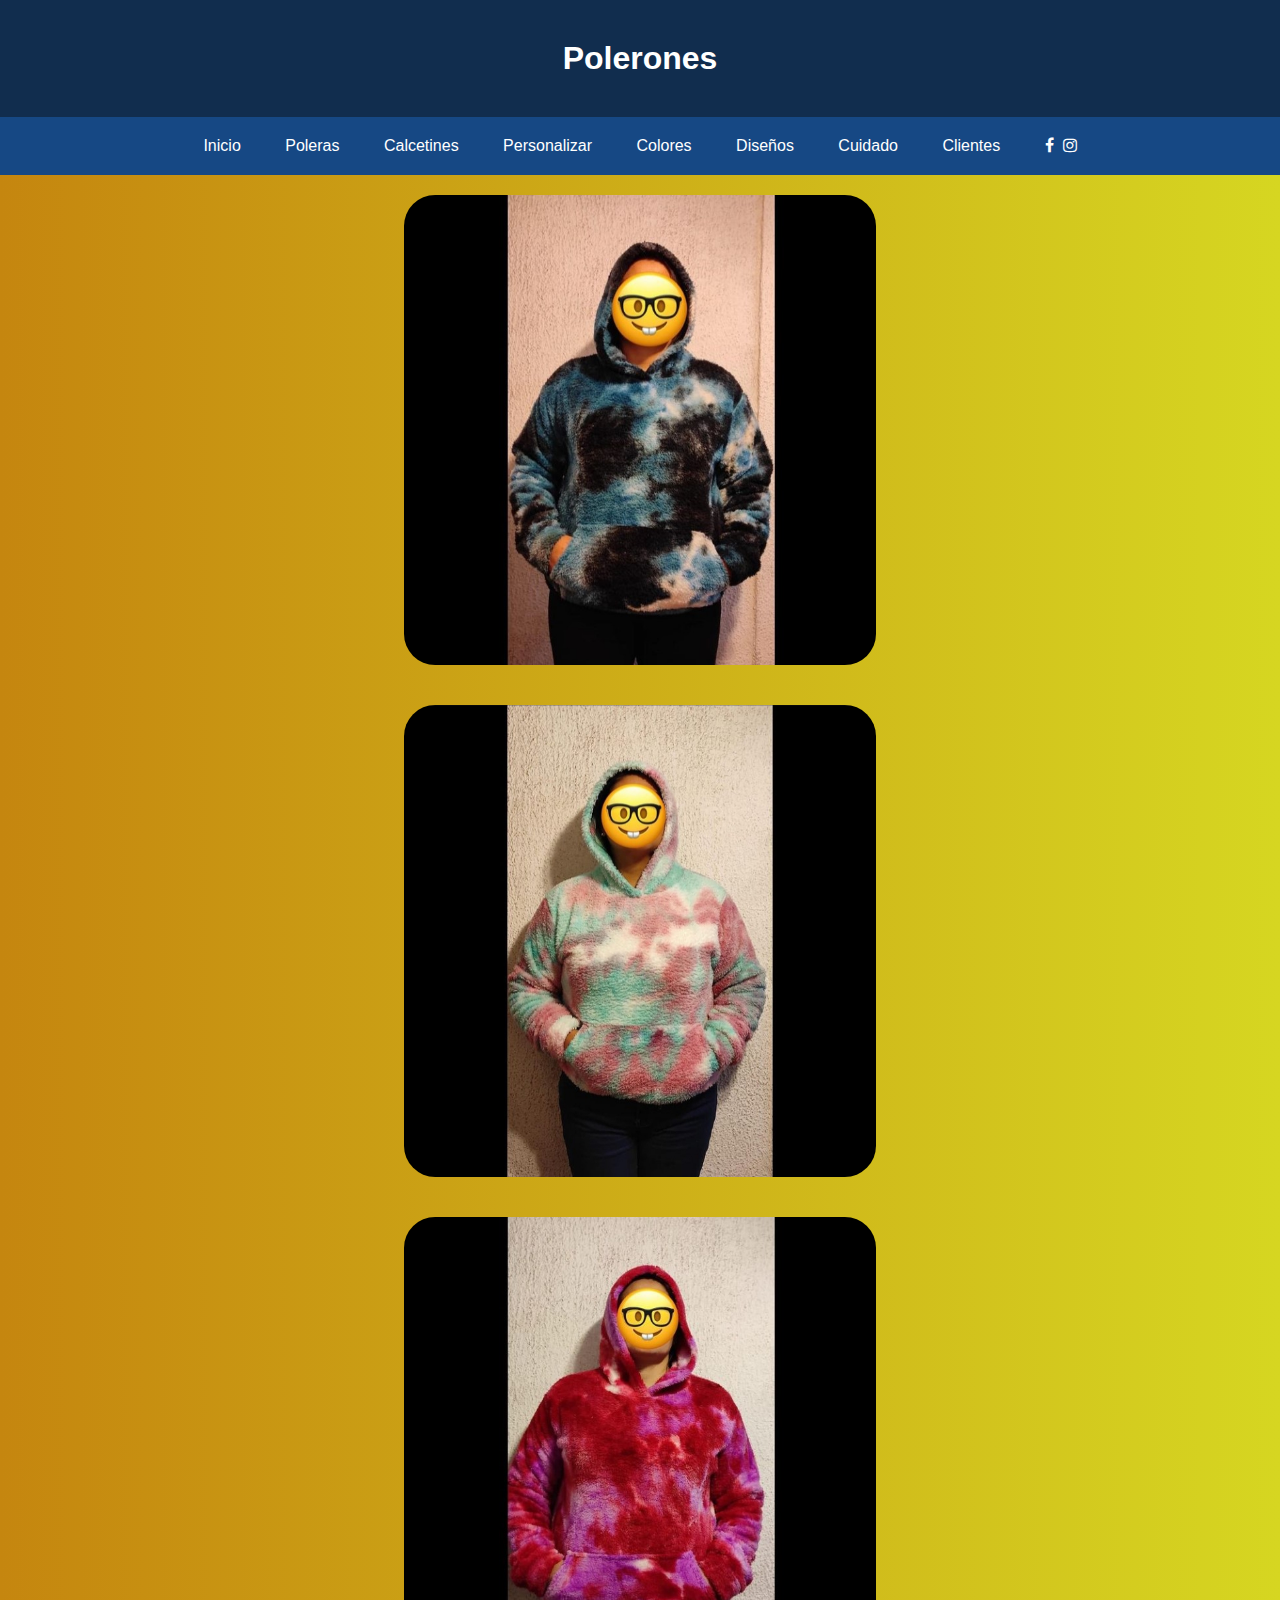
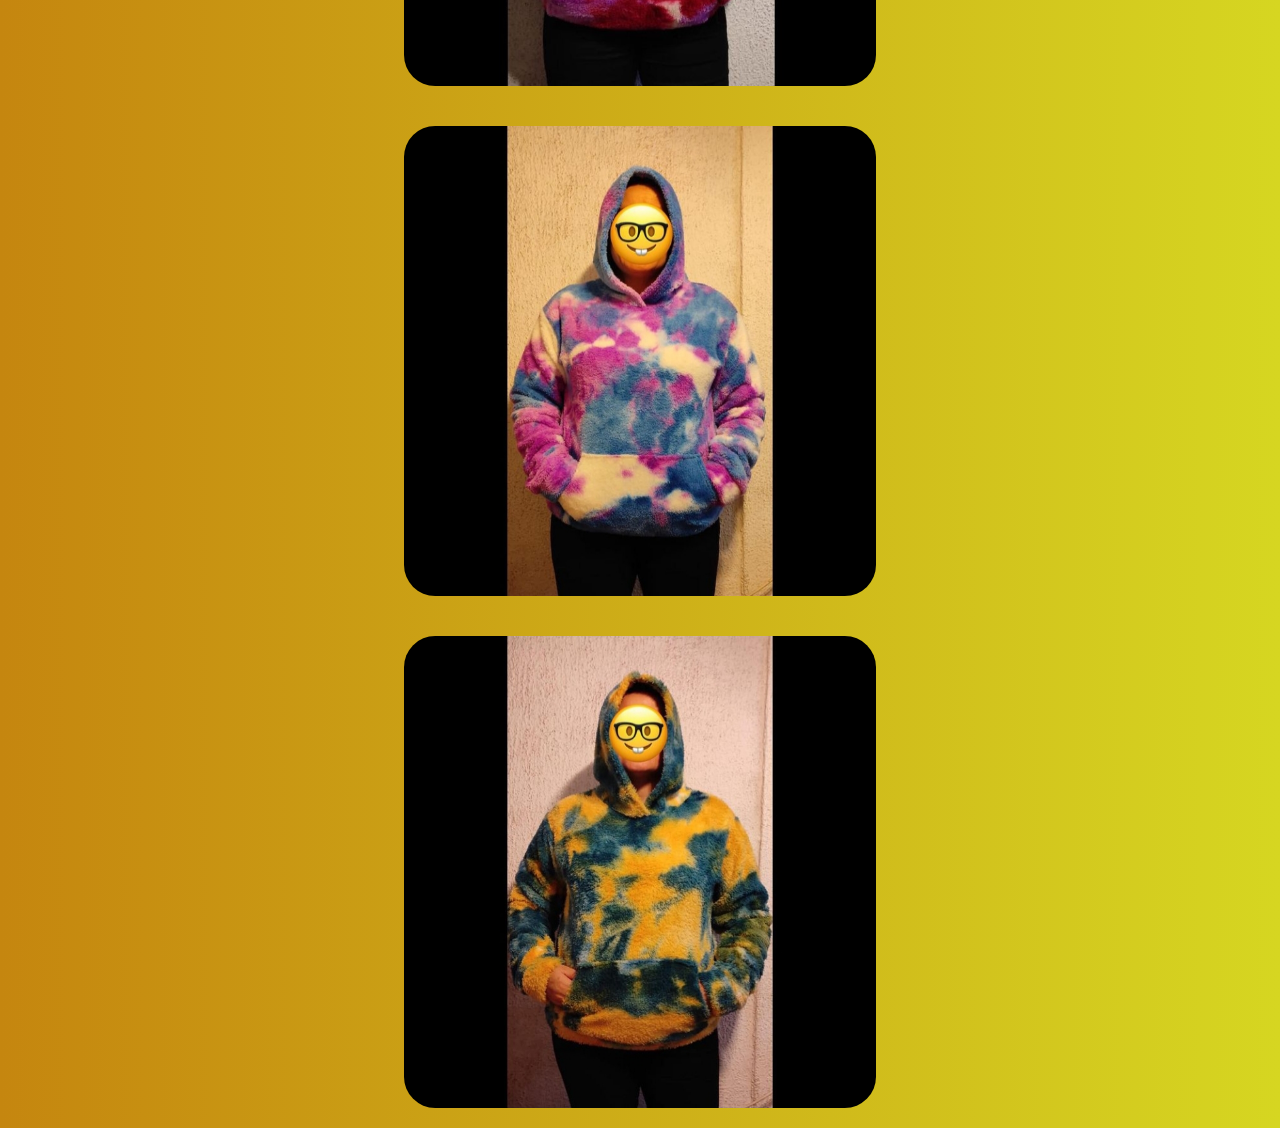
<file: polerones.html>
<!DOCTYPE html>
<html lang="en">

<head>
    <meta charset="UTF-8">
    <meta name="viewport" content="width=device-width, initial-scale=1.0">
    <meta http-equiv="X-UA-Compatible" content="ie=edge">
    <title>Polerones</title>
    <link rel="stylesheet" href="css/style.css">
    <link rel="stylesheet" href="https://stackpath.bootstrapcdn.com/font-awesome/4.7.0/css/font-awesome.min.css">
    <link href="https://cdn.jsdelivr.net/npm/bootstrap@5.0.2/dist/css/bootstrap.min.css" rel="stylesheet"
        integrity="sha384-EVSTQN3/azprG1Anm3QDgpJLIm9Nao0Yz1ztcQTwFspd3yD65VohhpuuCOmLASjC" crossorigin="anonymous">
    <link rel="stylesheet" href="https://cdnjs.cloudflare.com/ajax/libs/font-awesome/4.7.0/css/font-awesome.min.css">
</head>

<body>

    <header>
        <h1>Polerones</h1>
    </header>

    <nav>
        <ul>
            <li><a href="index.html">Inicio</a></li>
            <li><a href="poleras.html">Poleras</a></li>
            <li><a href="calcetines.html">Calcetines</a></li>
            <li><a href="personalizar.html">Personalizar</a></li>
            <li><a href="colores.html">Colores</a></li>
            <li><a href="diseños.html">Diseños</a></li>
            <li><a href="cuidado.html">Cuidado</a></li>
            <li><a href="clientes.html">Clientes</a></li>
            <li><a target="_blank" href="https://facebook.com/Manbrowncl-102744418232421" class="fa fa-facebook"></a>&nbsp;&nbsp;<a target="_blank"
                    href="https://instagram.com/manbrowncl/" class="fa fa-instagram"></a></li>
        </ul>
        <div class="hide">
            <i class="fa fa-bars" aria-hidden="true"></i> Menu
        </div>
    </nav>

    <div class="home">
        <img src="manbrown/polerones/1.jpg">
        <img src="manbrown/polerones/2.jpg">
        <img src="manbrown/polerones/3.jpg">
        <img src="manbrown/polerones/4.jpg">
        <img src="manbrown/polerones/5.jpg">
    </div>


    <script src="https://code.jquery.com/jquery-1.12.4.min.js"></script>
    <script src="js/script.js"></script>
</body>

</html>
</file>
<file: css/style.css>
* {
  padding: 0;
  margin: 0;
  box-sizing: border-box;
}

body {
  font-family: "Century Gothic", sans-serif;
  background: linear-gradient(90deg, rgb(197, 134, 15), rgb(214, 214, 33));
}

header {
  width: 100%;
  padding: 40px;
  color: white;
  text-align: center;
  background: #112d4e;
}

nav ul {
  background: #164884;
  text-align: center;
  list-style: none;
  overflow: hidden;
}

ul li {
  display: inline-block;
  padding: 20px;
  transition: all ease-in-out 250ms;
}

ul li:hover {
  background: #112d4e;
}

ul li a {
  color: white;
  text-decoration: none;
}

.hide {
  padding: 16px;
  font-size: 22px;
  background: #112d4e;
  color: white;
  cursor: pointer;
  display: none;
}

.home img {
  padding: 20px;
  display: block;
  margin: auto;
  width: 40%;
  height: auto;
  border-radius: 10%;
}


@media (max-width: 768px) {
  ul li {
    width: 100%;
    padding: 15px;
    text-align: left;
  }

  .hide {
    display: block;
  }

  nav ul {
    display: none;
  }

  .home img {
    padding: 20px;
    display: block;
    margin: auto;
    width: 80%;
    height: auto;
    border-radius: 20%;
  }
}
</file>
